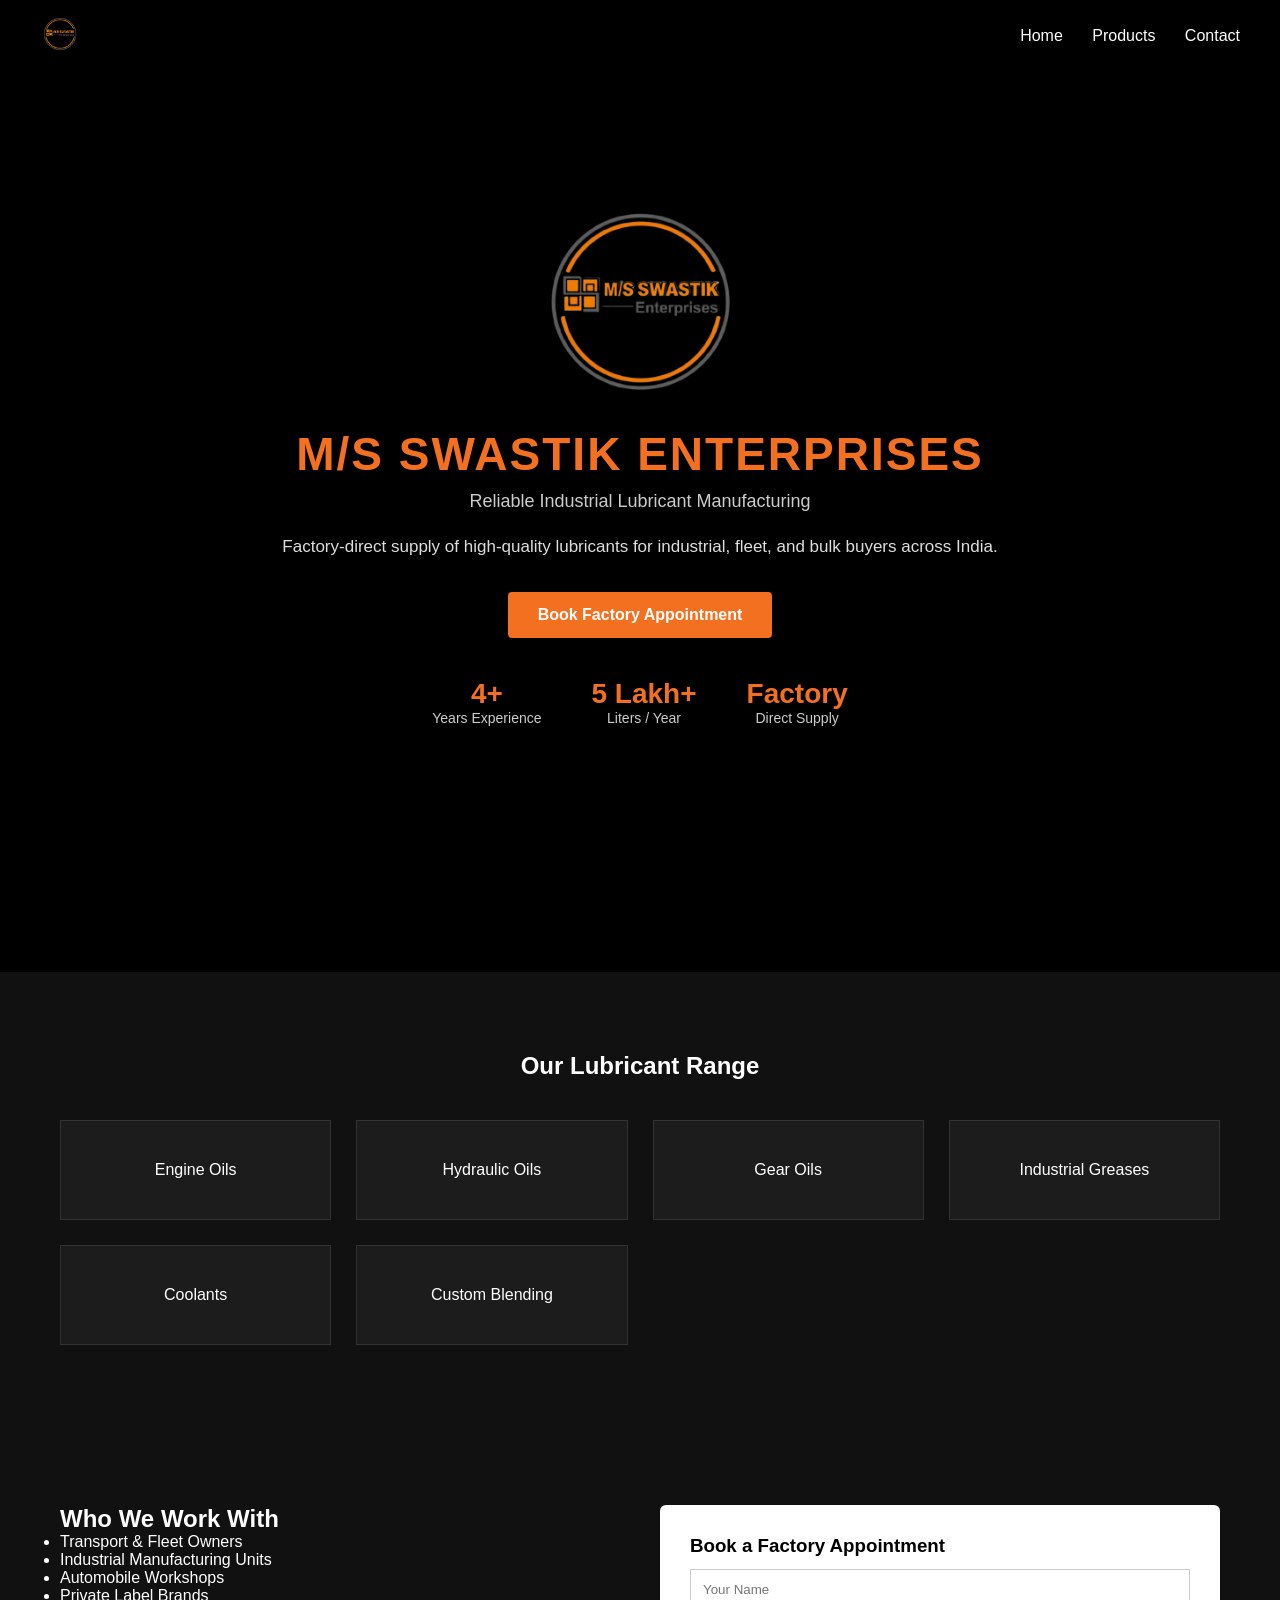
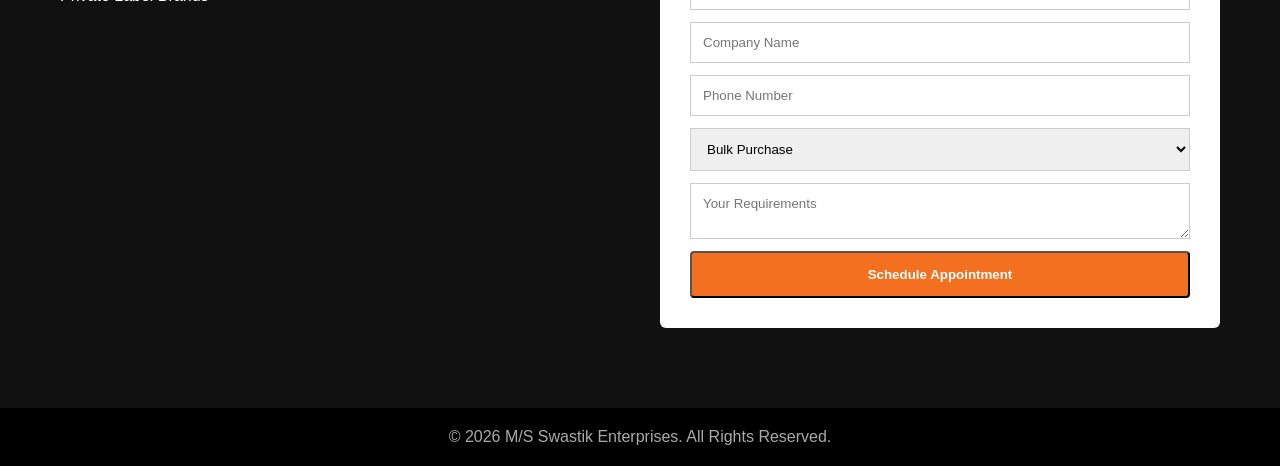
<file: index.html>
<!DOCTYPE html>
<html lang="en">
<head>
  <meta charset="UTF-8">
  <title>M/S Swastik Enterprises</title>
  <meta name="viewport" content="width=device-width, initial-scale=1.0">
  <link rel="stylesheet" href="style.css">
</head>
<body>

<!-- NAVBAR -->
<header class="topbar">
  <div class="nav-logo">
    <img src="logo.png" alt="Swastik Enterprises Logo">
  </div>
  <nav>
    <a href="#home">Home</a>
    <a href="#products">Products</a>
    <a href="#contact">Contact</a>
  </nav>
</header>

<!-- HERO -->
<section id="home" class="hero">
  <div class="overlay"></div>

  <div class="hero-inner">
    <div class="hero-brand">
      <img src="logo.png" class="hero-logo" alt="Company Logo">
      <h1 class="company-name">M/S SWASTIK ENTERPRISES</h1>
      <p class="company-tagline">
        Reliable Industrial Lubricant Manufacturing
      </p>
    </div>

    <p class="hero-desc">
      Factory-direct supply of high-quality lubricants for industrial, fleet,
      and bulk buyers across India.
    </p>

    <div class="hero-buttons">
      <a href="#contact" class="btn primary">Book Factory Appointment</a>
    </div>

    <div class="hero-stats">
      <div>
        <strong>4+</strong>
        <span>Years Experience</span>
      </div>
      <div>
        <strong>5 Lakh+</strong>
        <span>Liters / Year</span>
      </div>
      <div>
        <strong>Factory</strong>
        <span>Direct Supply</span>
      </div>
    </div>
  </div>
</section>

<!-- PRODUCTS -->
<section id="products" class="dark-section">
  <h2>Our Lubricant Range</h2>
  <div class="grid">
    <div class="card">Engine Oils</div>
    <div class="card">Hydraulic Oils</div>
    <div class="card">Gear Oils</div>
    <div class="card">Industrial Greases</div>
    <div class="card">Coolants</div>
    <div class="card">Custom Blending</div>
  </div>
</section>

<!-- CONTACT -->
<section id="contact" class="contact-section">
  <div class="contact-left">
    <h2>Who We Work With</h2>
    <ul>
      <li>Transport & Fleet Owners</li>
      <li>Industrial Manufacturing Units</li>
      <li>Automobile Workshops</li>
      <li>Private Label Brands</li>
    </ul>
  </div>

  <!-- ✅ FORM SPREE FORM -->
  <form 
    class="contact-form"
    action="https://formspree.io/f/xeeljzyn"
    method="POST"
  >
    <h3>Book a Factory Appointment</h3>

    <input type="text" name="name" placeholder="Your Name" required>

    <input type="text" name="company" placeholder="Company Name">

    <input type="tel" name="phone" placeholder="Phone Number" required>

    <select name="requirement">
      <option>Bulk Purchase</option>
      <option>Factory Visit</option>
      <option>Private Label Manufacturing</option>
    </select>

    <textarea name="message" placeholder="Your Requirements"></textarea>

    <!-- OPTIONAL SETTINGS -->
    <input type="hidden" name="_subject" value="New Factory Appointment Request">
    <input type="hidden" name="_captcha" value="false">

    <button type="submit" class="btn primary">
      Schedule Appointment
    </button>
  </form>
</section>

<footer>
  © 2026 M/S Swastik Enterprises. All Rights Reserved.
</footer>

</body>
</html>
</file>
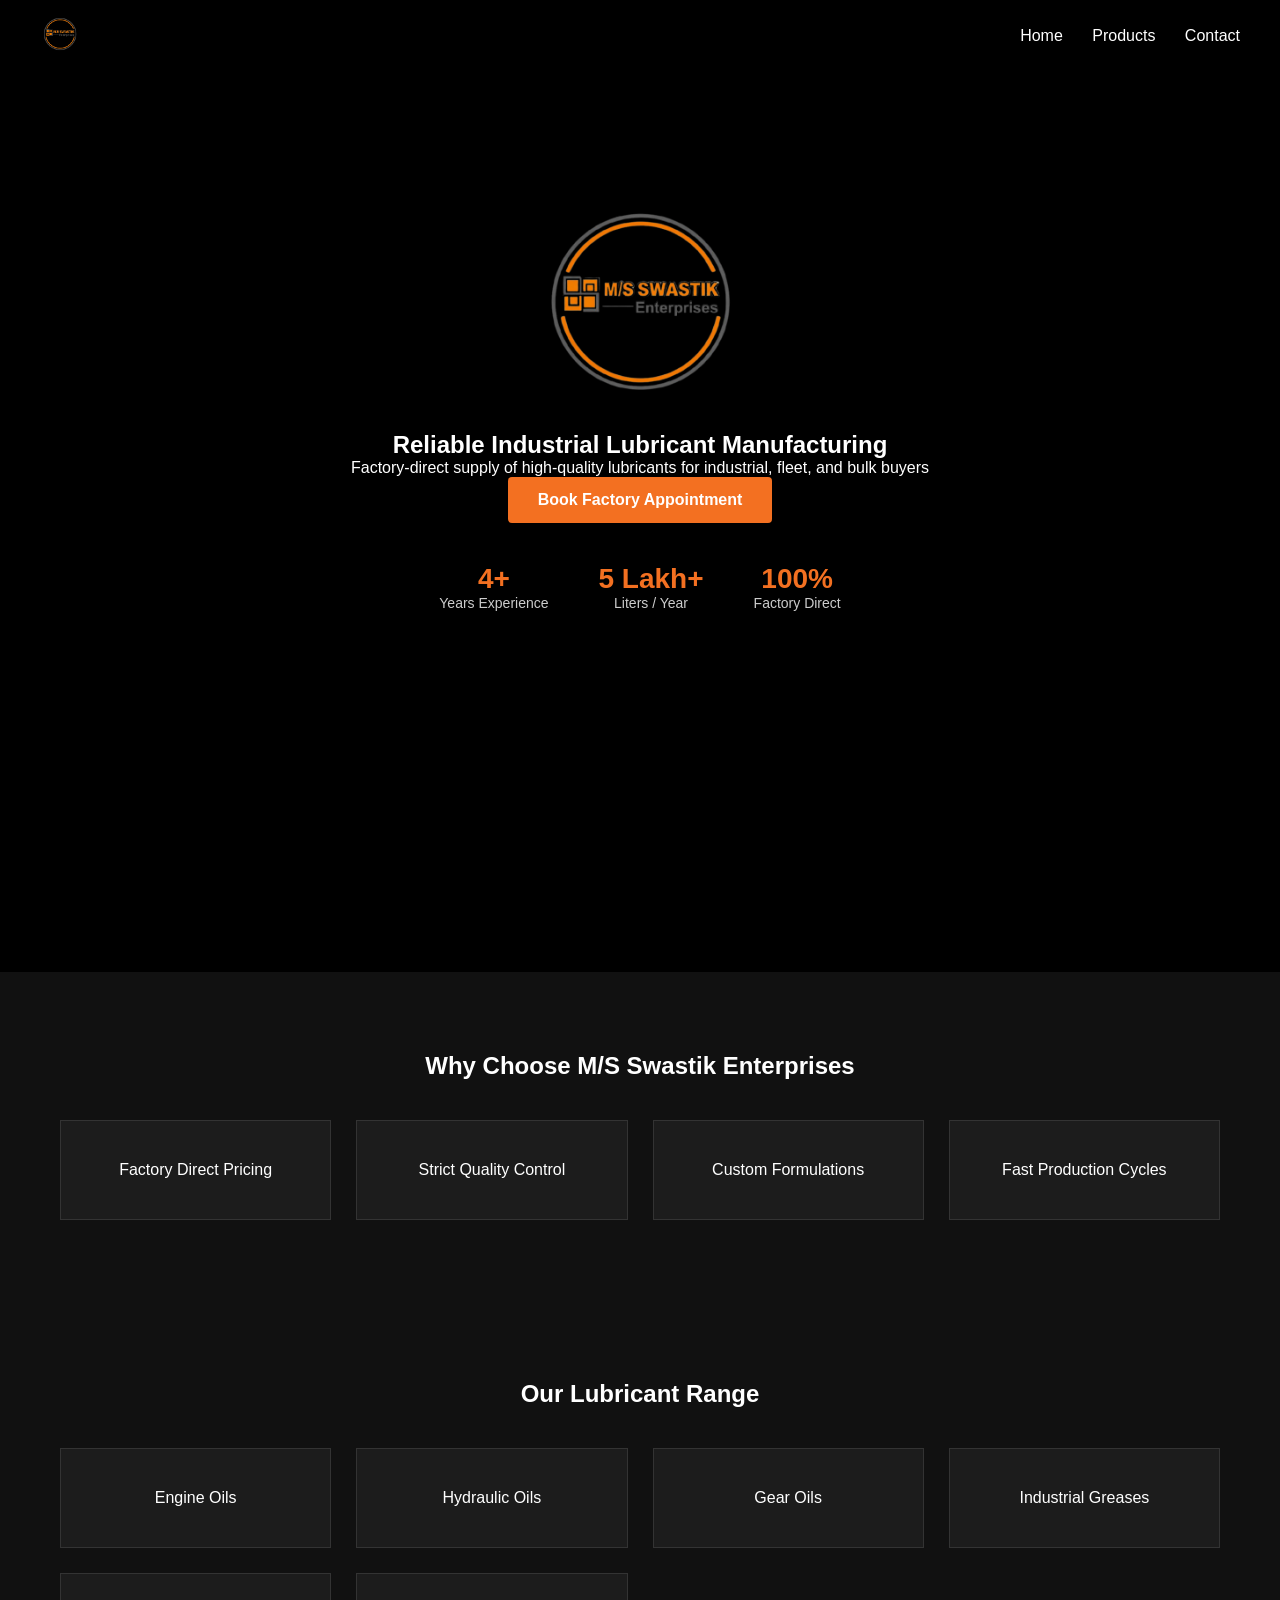
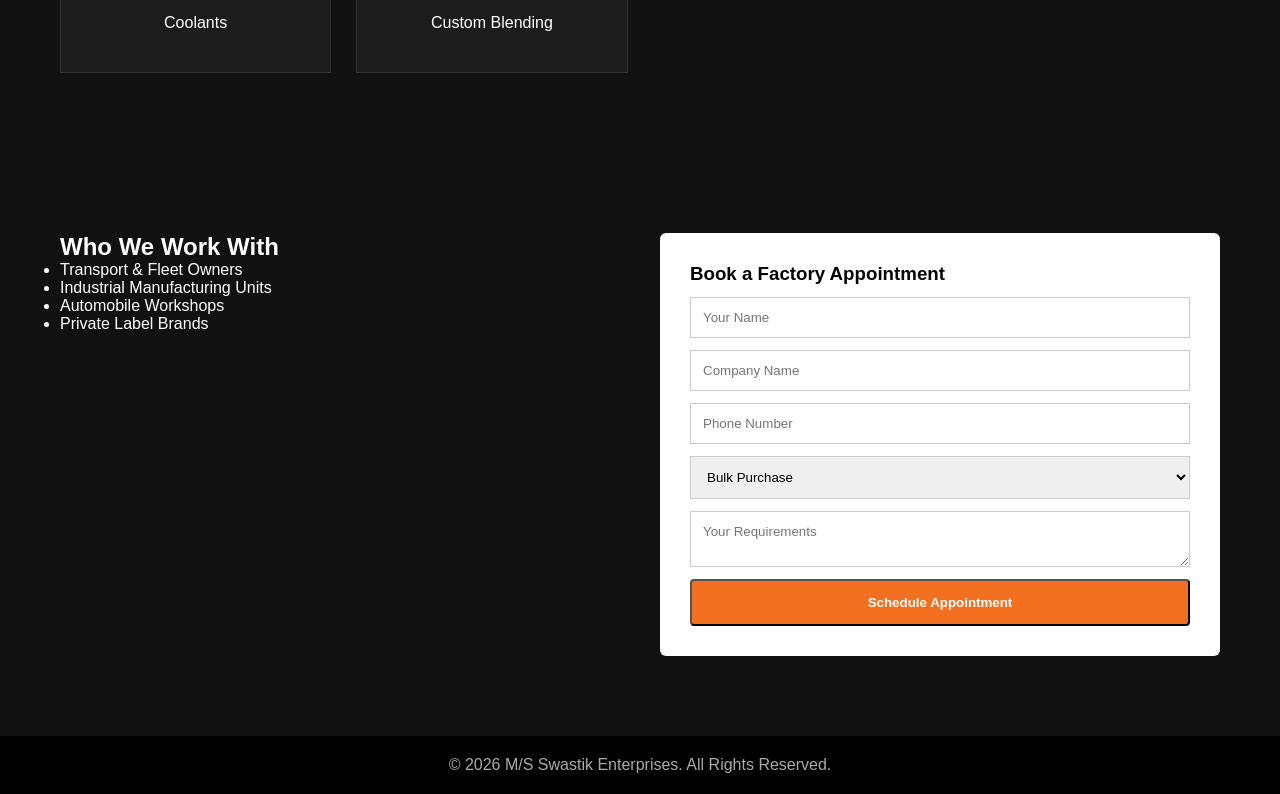
<file: index.html.html>
<!DOCTYPE html>
<html lang="en">
<head>
  <meta charset="UTF-8">
  <title>M/S Swastik Enterprises</title>
  <meta name="viewport" content="width=device-width, initial-scale=1.0">
  <link rel="stylesheet" href="style.css">
</head>
<body>

<!-- NAVBAR -->
<header class="topbar">
  <div class="nav-logo">
    <img src="logo.png" alt="Swastik Enterprises Logo">
  </div>
  <nav>
    <a href="#home">Home</a>
    <a href="#services">Products</a>
    <a href="#contact">Contact</a>
  </nav>
</header>

<!-- HERO -->
<section id="home" class="hero">
  <div class="overlay"></div>
  <div class="hero-inner">
    <img src="logo.png" class="hero-logo" alt="Company Logo">

    <h1>Reliable Industrial Lubricant Manufacturing</h1>
    <p>
      Factory-direct supply of high-quality lubricants for industrial, fleet, and bulk buyers
    </p>

    <div class="hero-buttons">
      <a href="#contact" class="btn primary">Book Factory Appointment</a>
    </div>

    <div class="hero-stats">
      <div>
        <strong>4+</strong>
        <span>Years Experience</span>
      </div>
      <div>
        <strong>5 Lakh+</strong>
        <span>Liters / Year</span>
      </div>
      <div>
        <strong>100%</strong>
        <span>Factory Direct</span>
      </div>
    </div>
  </div>
</section>

<!-- WHY US -->
<section class="dark-section">
  <h2>Why Choose M/S Swastik Enterprises</h2>
  <div class="grid">
    <div class="card">Factory Direct Pricing</div>
    <div class="card">Strict Quality Control</div>
    <div class="card">Custom Formulations</div>
    <div class="card">Fast Production Cycles</div>
  </div>
</section>

<!-- PRODUCTS -->
<section id="services" class="dark-section">
  <h2>Our Lubricant Range</h2>
  <div class="grid">
    <div class="card">Engine Oils</div>
    <div class="card">Hydraulic Oils</div>
    <div class="card">Gear Oils</div>
    <div class="card">Industrial Greases</div>
    <div class="card">Coolants</div>
    <div class="card">Custom Blending</div>
  </div>
</section>

<!-- CONTACT -->
<section id="contact" class="contact-section">
  <div class="contact-left">
    <h2>Who We Work With</h2>
    <ul>
      <li>Transport & Fleet Owners</li>
      <li>Industrial Manufacturing Units</li>
      <li>Automobile Workshops</li>
      <li>Private Label Brands</li>
    </ul>
  </div>

  <form id="appointmentForm" class="contact-form">
    <h3>Book a Factory Appointment</h3>

    <input type="text" id="name" placeholder="Your Name" required>
    <input type="text" id="company" placeholder="Company Name">
    <input type="tel" id="phone" placeholder="Phone Number" required>

    <select id="requirement">
      <option value="Bulk Purchase">Bulk Purchase</option>
      <option value="Factory Visit">Factory Visit</option>
      <option value="Private Label">Private Label Manufacturing</option>
    </select>

    <textarea id="message" placeholder="Your Requirements"></textarea>

    <button type="submit" class="btn primary">
      Schedule Appointment
    </button>
  </form>
</section>

<footer>
  © 2026 M/S Swastik Enterprises. All Rights Reserved.
</footer>

<script src="script.js"></script>
</body>
</html>
</file>
<file: style.css>
/* ROOT VARIABLES (LOGO SIZE CONTROL) */
:root{
  --logo-size-desktop:220px;   
  --logo-size-mobile:90px;
}

*{
  margin:0;
  padding:0;
  box-sizing:border-box;
  font-family:Arial, Helvetica, sans-serif;
}

body{
  background:#111;
  color:#fff;
}

/* NAVBAR */
.topbar{
  background:#000;
  padding:14px 40px;
  display:flex;
  justify-content:space-between;
  align-items:center;
}

.nav-logo img{
  height:40px;
}

nav a{
  color:#fff;
  margin-left:25px;
  text-decoration:none;
  font-weight:500;
}

/* HERO */
.hero{
  position:relative;
  min-height:100vh;
  background:#000;
}

.overlay{
  position:absolute;
  inset:0;
  background:rgba(0,0,0,0.75);
}

.hero-inner{
  position:relative;
  max-width:1100px;
  margin:auto;
  padding:120px 20px;
  text-align:center;
}

/* BRAND BLOCK */
.hero-brand{
  display:flex;
  flex-direction:column;
  align-items:center;
  margin-bottom:25px;
}

/* 🔥 LOGO SIZE CONTROL */
.hero-logo{
  width:var(--logo-size-desktop);
  max-width:45vw;
  height:auto;
  margin-bottom:15px;
}

/* COMPANY NAME */
.company-name{
  font-size:46px;
  font-weight:800;
  letter-spacing:2px;
  color:#f37021;
  margin-bottom:10px;
}

.company-tagline{
  font-size:18px;
  color:#ccc;
}

/* HERO TEXT */
.hero-desc{
  font-size:17px;
  color:#ddd;
  max-width:800px;
  margin:20px auto 35px;
}

.hero-buttons{
  margin-bottom:40px;
}

.btn{
  padding:14px 30px;
  border-radius:4px;
  text-decoration:none;
  font-weight:bold;
  display:inline-block;
  transition:all 0.3s ease;
}

.primary{
  background:#f37021;
  color:#fff;
}

.btn:hover{
  transform:translateY(-2px);
  box-shadow:0 10px 20px rgba(0,0,0,0.4);
}

/* STATS */
.hero-stats{
  display:flex;
  justify-content:center;
  gap:50px;
}

.hero-stats strong{
  font-size:28px;
  color:#f37021;
}

.hero-stats span{
  display:block;
  font-size:14px;
  color:#ccc;
}

/* SECTIONS */
.dark-section{
  padding:80px 20px;
  max-width:1200px;
  margin:auto;
}

.dark-section h2{
  text-align:center;
  margin-bottom:40px;
}

.grid{
  display:grid;
  grid-template-columns:repeat(auto-fit,minmax(220px,1fr));
  gap:25px;
}

.card{
  background:#1c1c1c;
  padding:40px 20px;
  text-align:center;
  border:1px solid #333;
  transition:all 0.3s ease;
}

.card:hover{
  transform:translateY(-6px);
  border-color:#f37021;
}

/* CONTACT */
.contact-section{
  display:grid;
  grid-template-columns:1fr 1fr;
  gap:40px;
  padding:80px 20px;
  max-width:1200px;
  margin:auto;
}

.contact-form{
  background:#fff;
  color:#000;
  padding:30px;
  border-radius:6px;
  display:flex;
  flex-direction:column;
  gap:12px;
}

.contact-form input,
.contact-form select,
.contact-form textarea{
  padding:12px;
  border:1px solid #ccc;
}

/* FOOTER */
footer{
  background:#000;
  padding:20px;
  text-align:center;
  color:#aaa;
}

/* MOBILE */
@media(max-width:768px){
  .company-name{
    font-size:28px;
    text-align:center;
  }

  .hero-logo{
    width:var(--logo-size-mobile);
  }

  .hero-stats{
    flex-direction:column;
    gap:20px;
  }

  .contact-section{
    grid-template-columns:1fr;
  }
}
</file>
